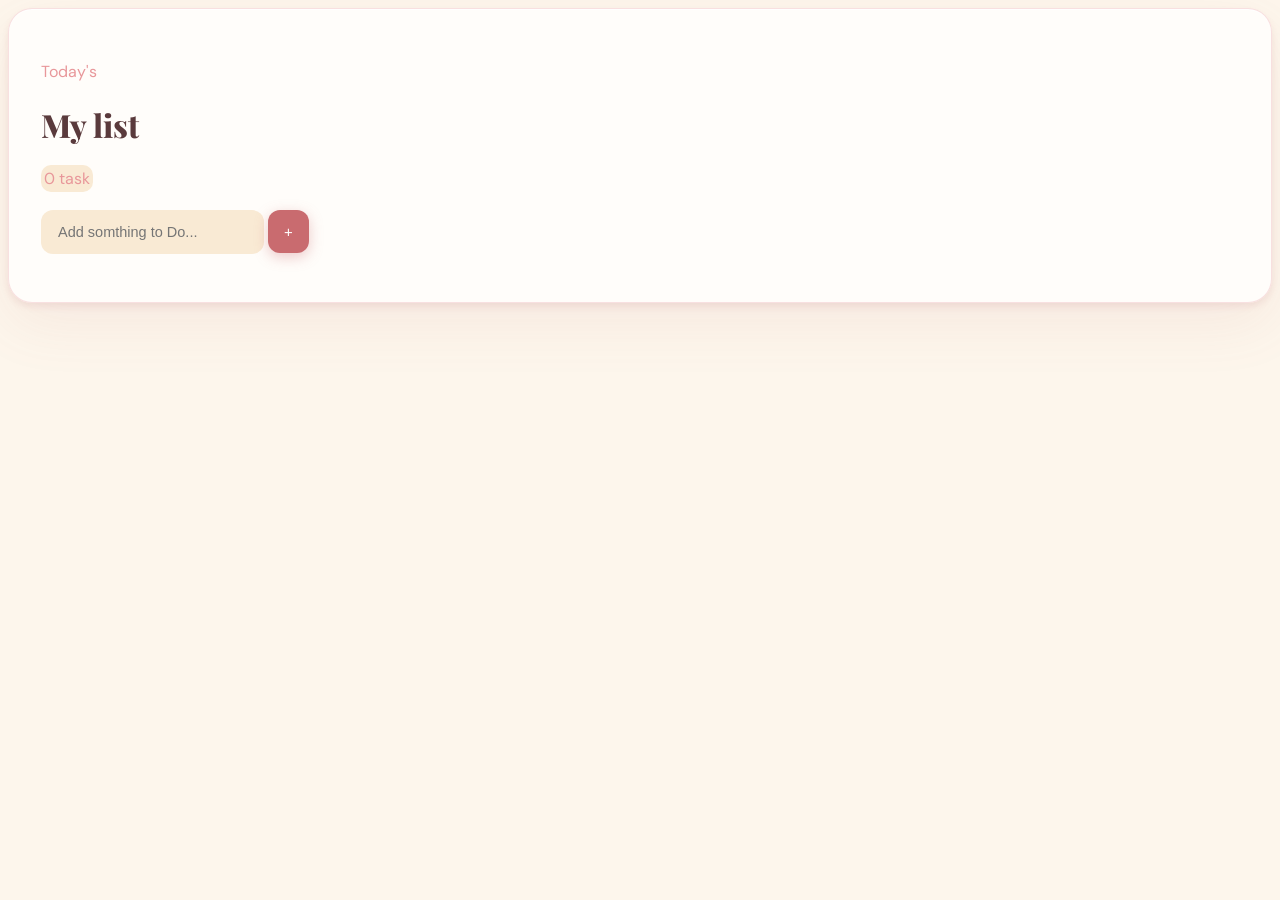
<file: index.html>
<!DOCTYPE html>
<html>

<head>
  <meta charset="UTF-8">
  <meta name="viewport" content="width=device-width, initial-scale=1">
   <link href="https://fonts.googleapis.com/css2?family=DM+Sans:ital,opsz,wght@0,9..40,100..1000;1,9..40,100..1000&family=Playfair+Display:ital,wght@0,400..900;1,400..900&display=swap" rel="stylesheet">
  <title>Simple To Do list</title>
  <link rel="stylesheet" href="style.css">
  </head>
  <body>

  <div class="container">
    <p>Today's</p>
    <h1>My list</h1>
    <span id="remain">0 task</span>
    <br><br>
  <form>
    <input id="input" type="text" placeholder="Add somthing to Do... ">
    <input type="submit" id="submit" value=+>
  </form>
  
  <ul id="list">
    
  </ul>
  </div>
    <script src="script.js">
    </script>
  </body>
  </html>
</file>
<file: style.css>
:root{
    --lt-bg:#f9ead4;
    --tap:#c96b6f;
    --text:#5a3a3c;
  }
body{
    font-family:"Dm sans", serif;
    font-weight:300 400 500 ;
    background:#fdf6ec;
    color:var(--text);
  }
  
 h1{
   font-family:"Playfair Display" , serif;
   
   font-weight:800;
   color:var(--text);
 }
 p{
   color:#e8979a;
 }
  .container{
    background:rgba(255, 255, 255, 0.72);
      padding:36px 32px 32px;
  border-radius:24px;
  box-shadow:
  0 4px 6px rgba(180,100,105,0.12),
  0 20px 60px rgba(180,100,105,0.09),
  inset 0 1px 0 rgba(255,255,255,0.9);
border:1px solid rgba(242,196,198,0.5);
  }
    .list{
      list-style-type:none;
      background:var(--lt-bg);
      color:var(--text);
      border-radius:7px;
      border:1px solid rgba(238, 172, 173);
      padding:5px;
      display:flex;
      align-items: center;
      gap:10px;
      margin-top:10px;
      
    }
    #input{
       font-size:14.5px;
   font-weight:400;
   padding:13px 16px;
   border-radius:12px;
   background:var(--lt-bg);
   border:1.5px solid transparent;
   color:var(--text);
   transition: border-color 1s, transform 1s;
    }
   
    #input:focus{
  border-color: var(--tap);
  transform: scale(1.03);
  outline: none;
}

    #submit{
      padding:13px 16px;
   border-radius:12px;
   background:var(--tap);
   box-shadow: 0 4px 14px rgba(201,107,111,0.35);
   border:none;
   color: white ;
   font-size:15px;
   font-weight:300;
    }
    
#remain{
  background:var(--lt-bg);
  color:#e8979a;
  border-radius:10px;
  padding:3px;
}

.checkbtn{
  appearance: none;
  width: 20px;
  height: 20px;
  border: 2px solid var(--tap);
  border-radius: 10px;
  cursor: pointer;
  position: relative;
  background:rgba(255, 255, 255, 0.72);
  transition: all 0.2s ease;
}

.checkbtn:checked{
  background: var(--tap);
}

.checkbtn:checked::after{
  content: "✓";
  color: white;
  font-size: 14px;
  position: absolute;
  left: 4px;
  top: -1px;
}

.cancelbtn{
margin-left:auto;
background:var(--tap);
box-shadow: 0 4px 14px rgba(201,107,111,0.35);
   border:none;
   color: white ;
   font-size:15px;
   font-weight:300;
   border-radius:4px;
}
.done{
  text-decoration: line-through;
  color:grey;
}
</file>
